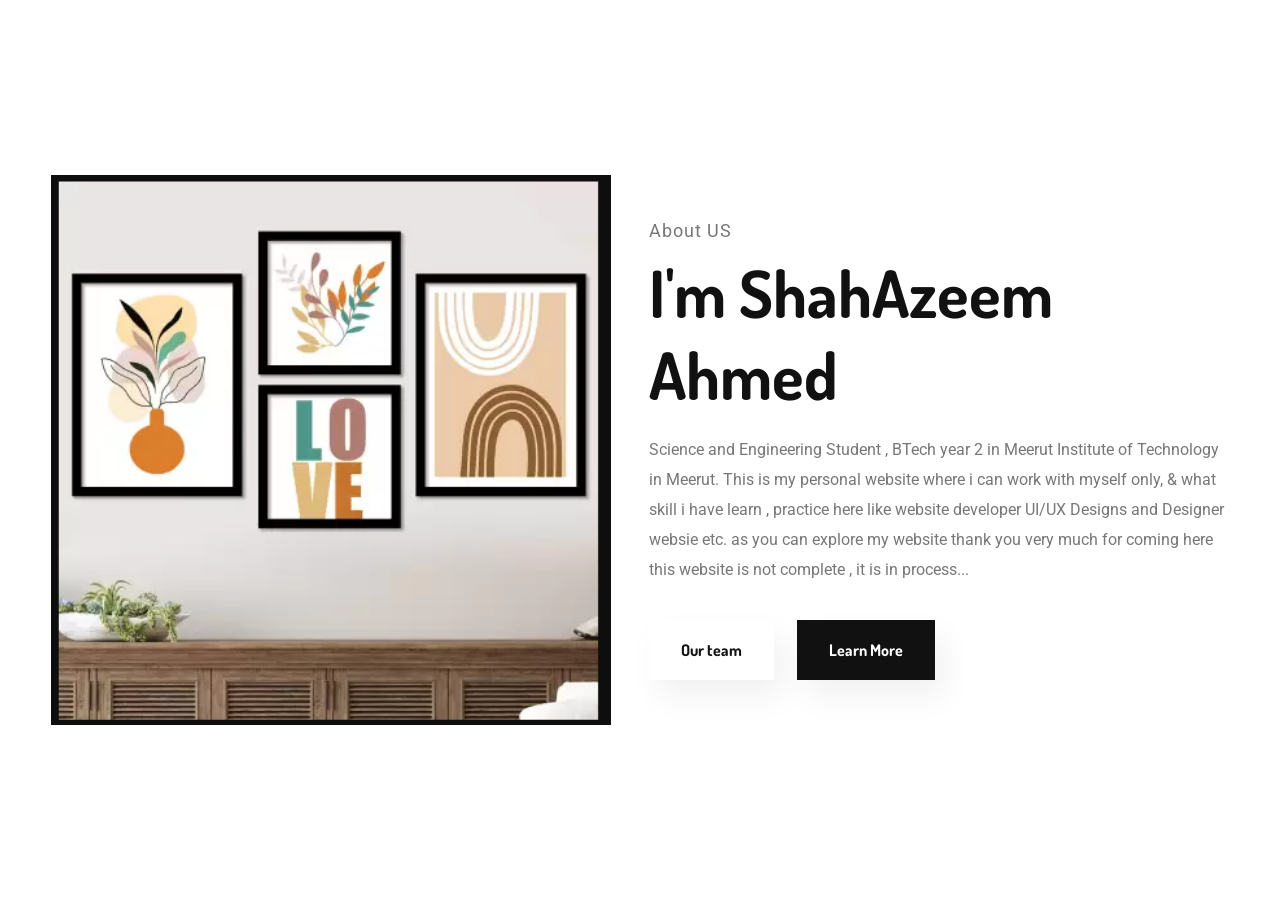
<file: blog/About.html>
<!DOCTYPE html>
<html>

<head>
    <meta charset="utf-8">
    <meta name="viewport" content="width=device-width, initial-scale=1">

    <title>About</title>
    <link rel="stylesheet" type="text/css" href="about.css">

    <link rel="preconnect" href="https://fonts.googleapis.com">
    <link rel="preconnect" href="https://fonts.gstatic.com" crossorigin>
    <link href="https://fonts.googleapis.com/css2?family=Dosis:wght@200;300;400;500;600;700;800&family=Roboto:ital,wght@0,100;0,300;0,400;0,500;0,700;0,900;1,100;1,300;1,400;1,500;1,700;1,900&display=swap" rel="stylesheet">
    <style>
        @import url('https://fonts.googleapis.com/css2?family=Dosis:wght@200;300;400;500;600;700;800&family=Roboto:ital,wght@0,100;0,300;0,400;0,500;0,700;0,900;1,100;1,300;1,400;1,500;1,700;1,900&display=swap');
    </style>

</head>

<body>

    <section class="about">
        <div class="main">
            <img src="images\Capture.PNG">
            <div class="all-text">
                <h4>About US</h4>
                <h1>I'm ShahAzeem Ahmed </h1>
                <p> Science and Engineering Student , BTech year 2 in Meerut Institute of Technology in Meerut. This is my personal website where i can work with myself only, & what skill i have learn , practice here like website developer UI/UX Designs and
                    Designer websie etc. as you can explore my website thank you very much for coming here this website is not complete , it is in process...</p>
                <div class="btn">
                    <button type="button"> Our team </button>
                    <button type="button" class="btn2"> Learn More</button>

                </div>
            </div>
        </div>
    </section>








</body>

</html>
</file>
<file: blog/about.css>
* {
    padding: 0;
    margin: 0;
    box-sizing: border-box;
    font-family: 'Dosis', sans-serif;
}

.about {
    height: 100vh;
    width: 100%;
    background: white;
    display: flex;
    justify-content: center;
    align-items: center;
}

.about .main img {
    width: 580px;
    max-width: 100%;
    height: auto;
    padding: 0 10px;
}

.all-text {
    width: 600px;
    max-width: 100%;
    padding: 0 10px;
}

.main {
    width: 1290px;
    max-width: 95%;
    margin: 0 auto;
    display: flex;
    flex-wrap: wrap;
    align-items: center;
    justify-content: space-around;
}

.all-text h4 {
    font-family: 'Roboto', sans-serif;
    font-size: 18px;
    color: #777777;
    letter-spacing: 1px;
    font-weight: 400;
    margin-bottom: 10px;
}

.all-text h1 {
    font-size: 65px;
    color: #111111;
    font-weight: 700;
    margin-bottom: 20px;
}

.all-text p {
    font-family: 'Roboto', sans-serif;
    font-size: 16px;
    color: #777777;
    line-height: 30px;
    margin-bottom: 35px;
}

.btn button {
    background: white;
    padding: 20px 32px;
    font-size: 16px;
    font-weight: bold;
    color: #111111;
    border: none;
    outline: none;
    box-shadow: 9px 16px 32px 0px rgb(0 0 0 / 6%);
    margin-right: 20px;
}

.btn button:hover {
    background-color: navy;
    color: white;
    transition: .4s;
    cursor: pointer;
}

.btn .btn2 {
    background: #111111;
    color: white;
}

@media screen and (max-width: 1250px) {
    .about {
        width: 100%;
        height: auto;
        padding: 60px 0;
    }
    .all-text {
        text-align: center;
        margin-top: 40px;
    }
}

@media screen and (max-width: 650px) {
    .about .main img {
        font-size: 45px;
        margin-bottom: 20px;
    }
}
</file>
